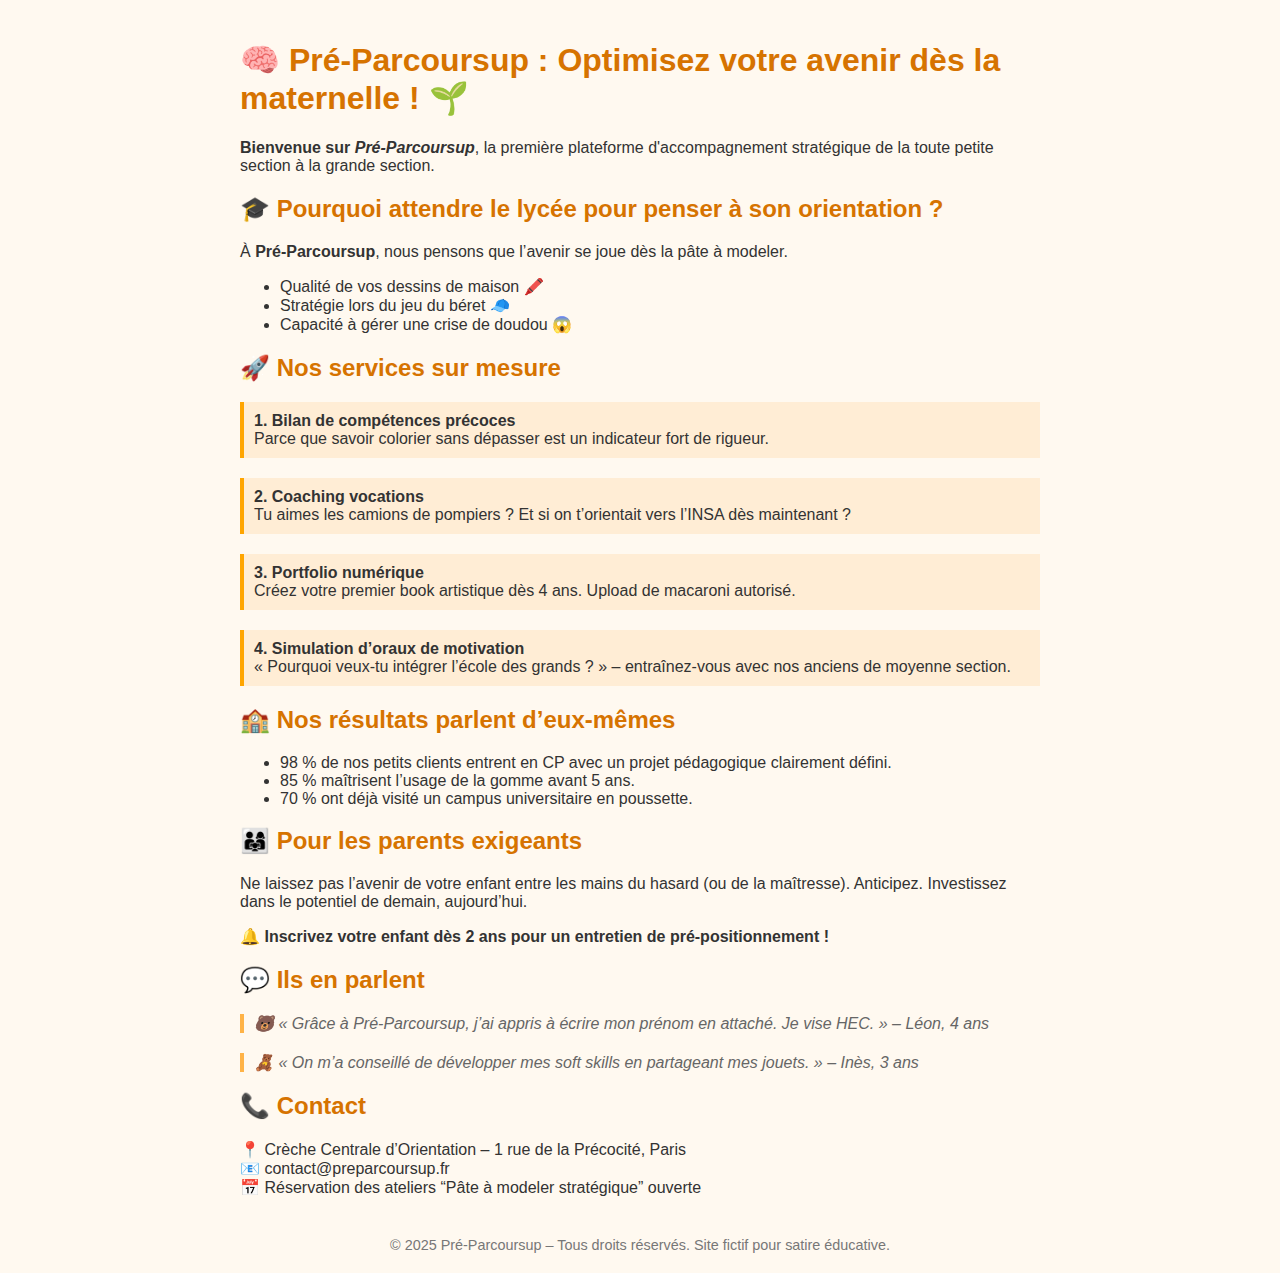
<file: preparcoursup.html>
<!DOCTYPE html>
<html lang="fr">
<head>
    <meta charset="UTF-8">
    <meta name="viewport" content="width=device-width, initial-scale=1.0">
    <title>Pré-Parcoursup – Maternelle vers la Réussite</title>
    <style>
        body {
            font-family: 'Comic Sans MS', cursive, sans-serif;
            background-color: #FFF9F0;
            color: #333;
            padding: 20px;
            max-width: 800px;
            margin: auto;
        }
        h1, h2, h3 {
            color: #D67300;
        }
        .highlight {
            background-color: #FFEDD5;
            padding: 10px;
            border-left: 4px solid #FFA500;
            margin: 20px 0;
        }
        blockquote {
            font-style: italic;
            color: #666;
            border-left: 4px solid #FFB347;
            padding-left: 10px;
            margin: 20px 0;
        }
        footer {
            margin-top: 40px;
            font-size: 0.9em;
            text-align: center;
            color: #777;
        }
    </style>
</head>
<body>
    <h1>🧠 Pré-Parcoursup : Optimisez votre avenir dès la maternelle ! 🌱</h1>
    <p><strong>Bienvenue sur <em>Pré-Parcoursup</em></strong>, la première plateforme d'accompagnement stratégique de la toute petite section à la grande section.</p>

    <h2>🎓 Pourquoi attendre le lycée pour penser à son orientation ?</h2>
    <p>À <strong>Pré-Parcoursup</strong>, nous pensons que l’avenir se joue dès la pâte à modeler.</p>
    <ul>
        <li>Qualité de vos dessins de maison 🖍️</li>
        <li>Stratégie lors du jeu du béret 🧢</li>
        <li>Capacité à gérer une crise de doudou 😱</li>
    </ul>

    <h2>🚀 Nos services sur mesure</h2>
    <div class="highlight">
        <strong>1. Bilan de compétences précoces</strong><br>
        Parce que savoir colorier sans dépasser est un indicateur fort de rigueur.
    </div>
    <div class="highlight">
        <strong>2. Coaching vocations</strong><br>
        Tu aimes les camions de pompiers ? Et si on t’orientait vers l’INSA dès maintenant ?
    </div>
    <div class="highlight">
        <strong>3. Portfolio numérique</strong><br>
        Créez votre premier book artistique dès 4 ans. Upload de macaroni autorisé.
    </div>
    <div class="highlight">
        <strong>4. Simulation d’oraux de motivation</strong><br>
        « Pourquoi veux-tu intégrer l’école des grands ? » – entraînez-vous avec nos anciens de moyenne section.
    </div>

    <h2>🏫 Nos résultats parlent d’eux-mêmes</h2>
    <ul>
        <li>98 % de nos petits clients entrent en CP avec un projet pédagogique clairement défini.</li>
        <li>85 % maîtrisent l’usage de la gomme avant 5 ans.</li>
        <li>70 % ont déjà visité un campus universitaire en poussette.</li>
    </ul>

    <h2>👨‍👩‍👧 Pour les parents exigeants</h2>
    <p>Ne laissez pas l’avenir de votre enfant entre les mains du hasard (ou de la maîtresse). Anticipez. Investissez dans le potentiel de demain, aujourd’hui.</p>
    <p><strong>🔔 Inscrivez votre enfant dès 2 ans pour un entretien de pré-positionnement !</strong></p>

    <h2>💬 Ils en parlent</h2>
    <blockquote>
        🐻 « Grâce à Pré-Parcoursup, j’ai appris à écrire mon prénom en attaché. Je vise HEC. » – Léon, 4 ans
    </blockquote>
    <blockquote>
        🧸 « On m’a conseillé de développer mes soft skills en partageant mes jouets. » – Inès, 3 ans
    </blockquote>

    <h2>📞 Contact</h2>
    <p>
        📍 Crèche Centrale d’Orientation – 1 rue de la Précocité, Paris<br>
        📧 contact@preparcoursup.fr<br>
        📅 Réservation des ateliers “Pâte à modeler stratégique” ouverte
    </p>

    <footer>
        © 2025 Pré-Parcoursup – Tous droits réservés. Site fictif pour satire éducative.
    </footer>
</body>
</html>
</file>
